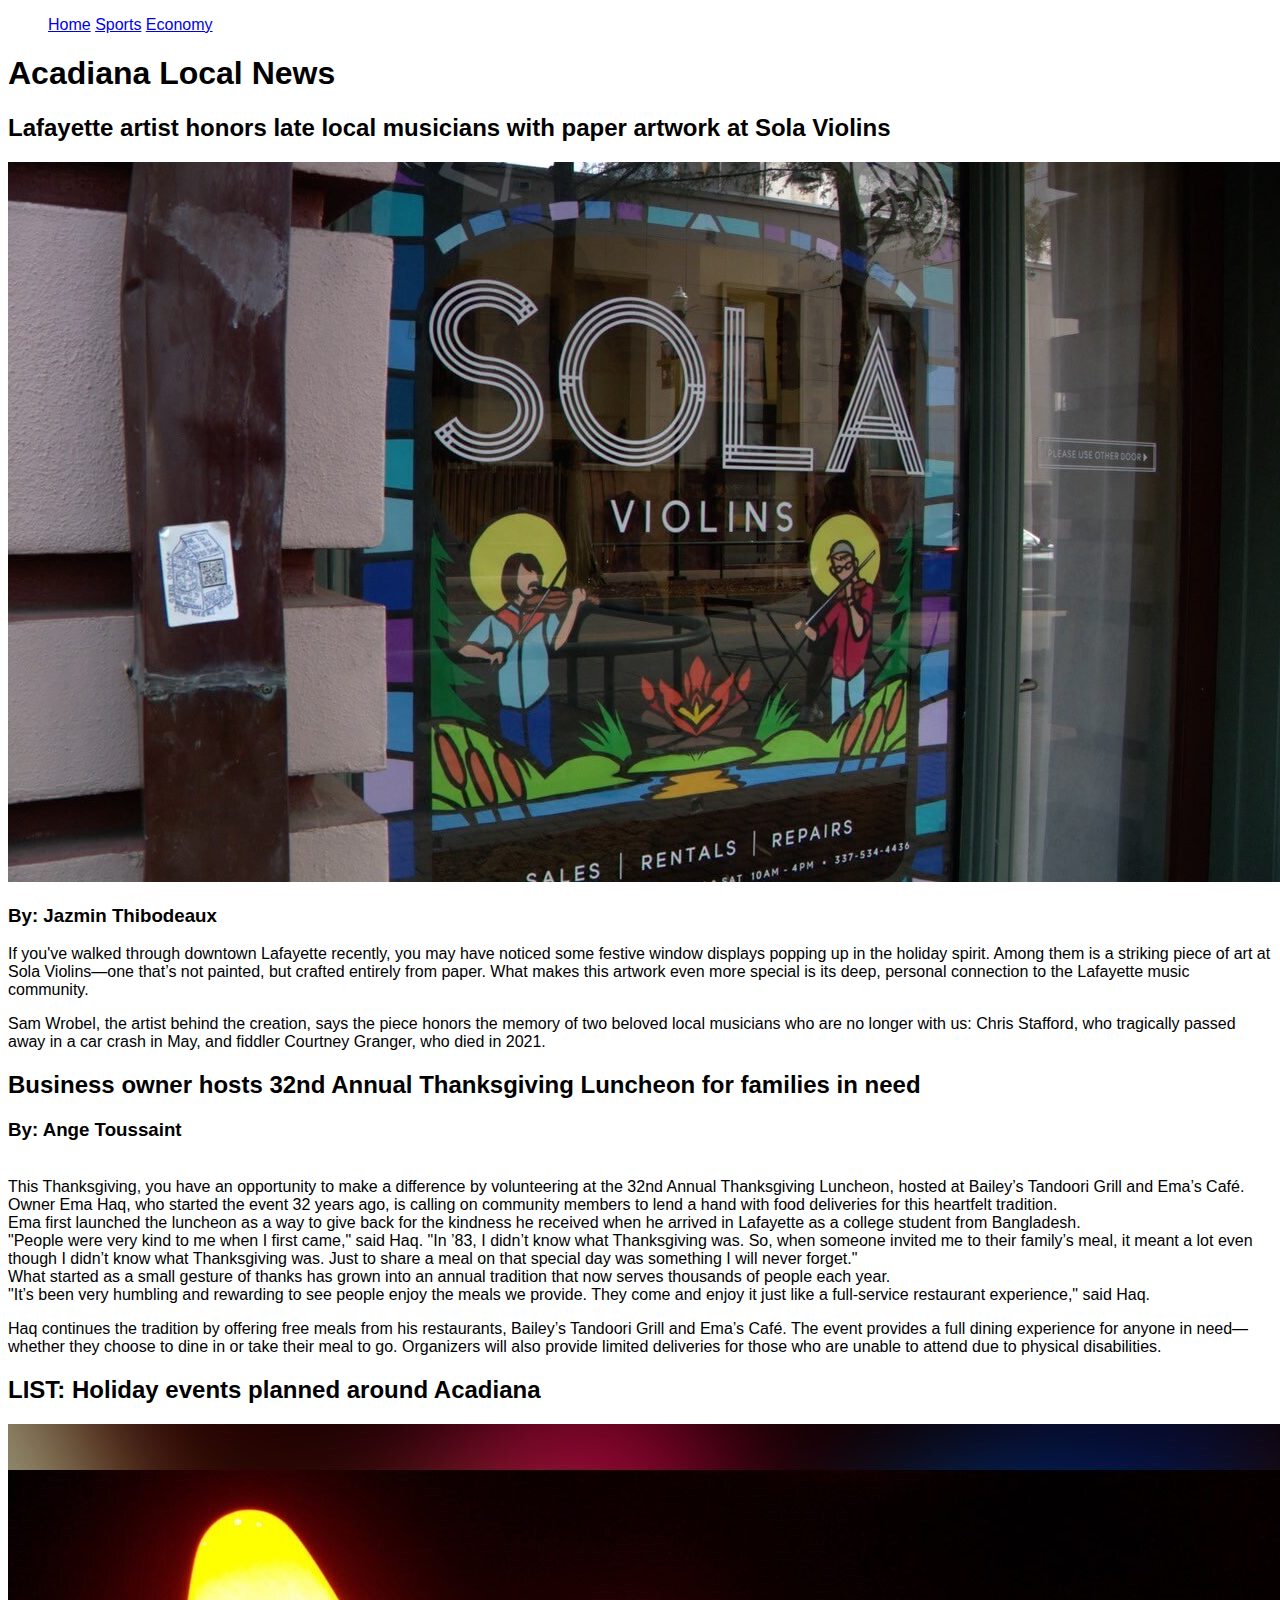
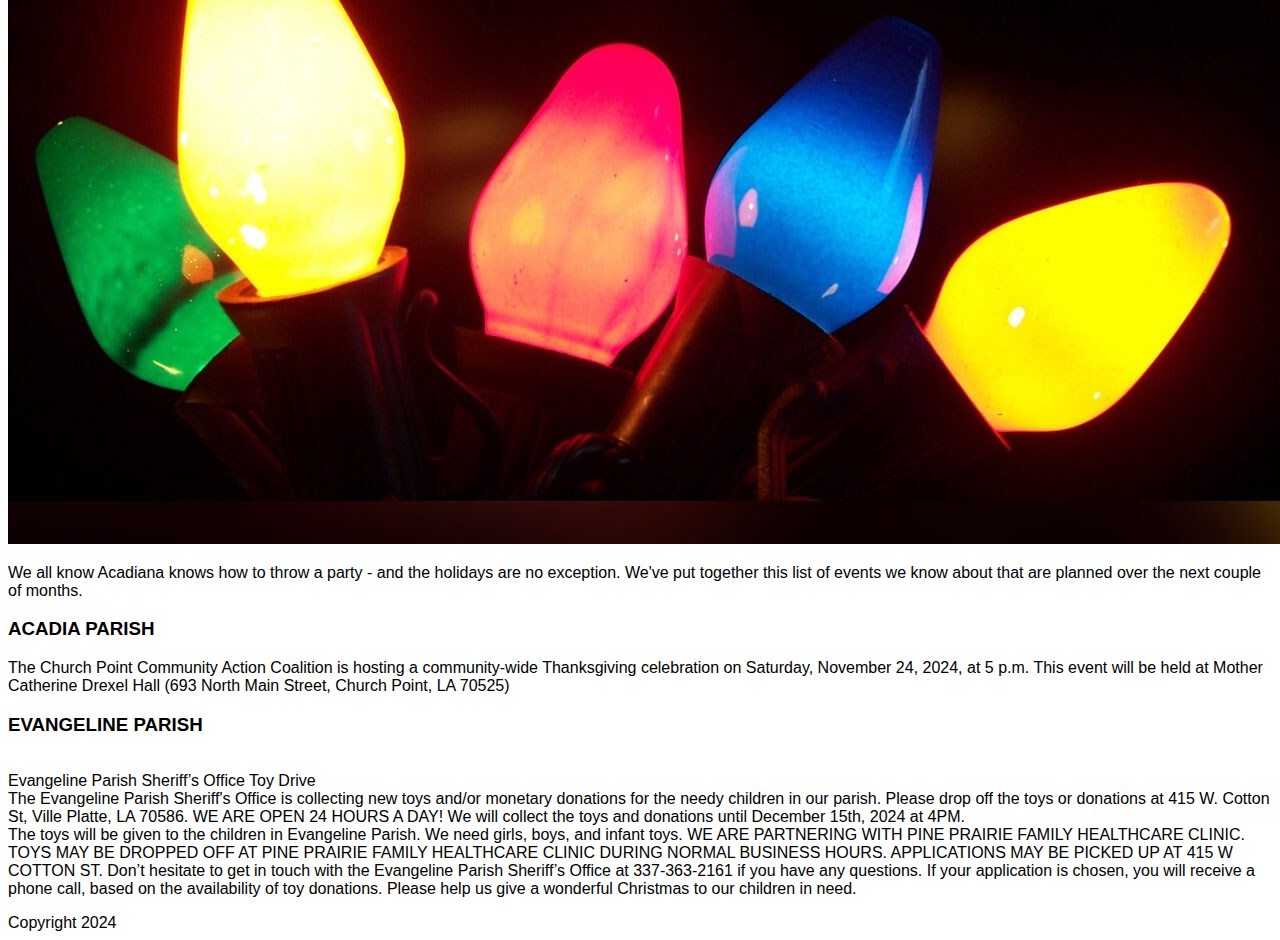
<file: index.html>
<!DOCTYPE html>
<html lang="en">
  <head>
    <link rel="stylesheet" href="style.css">
    <meta charset="UTF-8" />
    <meta name="viewport" content="width=device-width, initial-scale=1.0" />
    <title>Local News</title>
  </head>
  <body>
    <header>
      <nav>
        <ul>
          <l1><a href="index.html">Home</a></l1>
          <l1><a href="sports.html">Sports</a></l1>
          <l1><a href="economy.html">Economy</a></l1>
        </ul>
      </nav>
      <h1>Acadiana Local News</h1>
    </header>
    <main>
      <section>
        <h2>
          Lafayette artist honors late local musicians with paper artwork at
          Sola Violins
        </h2>
        <img src="solaviolins.png" alt="solaviolins" />
        <p>
            <h3>By: Jazmin Thibodeaux</h3>
            </p>
            <p>
         If you've walked through downtown Lafayette recently, you may have noticed some festive window displays popping up in the holiday spirit. Among them is a striking piece of art at Sola Violins—one that’s not painted, but crafted entirely from paper. What makes this artwork even more special is its deep, personal connection to the Lafayette music community.
        </p>
        <p>
         Sam Wrobel, the artist behind the creation, says the piece honors the memory of two beloved local musicians who are no longer with us: Chris Stafford, who tragically passed away in a car crash in May, and fiddler Courtney Granger, who died in 2021.
        </p>
      </section>
      <section>
<h2>Business owner hosts 32nd Annual Thanksgiving Luncheon for families in need</h2>
<p>
    <h3>By: Ange Toussaint</h3>
</p>
<p style="white-space: pre-line;">
This Thanksgiving, you have an opportunity to make a difference by volunteering at the 32nd Annual Thanksgiving Luncheon, hosted at Bailey’s Tandoori Grill and Ema’s Café.
Owner Ema Haq, who started the event 32 years ago, is calling on community members to lend a hand with food deliveries for this heartfelt tradition.
Ema first launched the luncheon as a way to give back for the kindness he received when he arrived in Lafayette as a college student from Bangladesh.
"People were very kind to me when I first came," said Haq. "In ’83, I didn’t know what Thanksgiving was. So, when someone invited me to their family’s meal, it meant a lot even though I didn’t know what Thanksgiving was. Just to share a meal on that special day was something I will never forget."
What started as a small gesture of thanks has grown into an annual tradition that now serves thousands of people each year.
"It’s been very humbling and rewarding to see people enjoy the meals we provide. They come and enjoy it just like a full-service restaurant experience," said Haq.
</p>
<p>
    Haq continues the tradition by offering free meals from his restaurants, Bailey’s Tandoori Grill and Ema’s Café.
The event provides a full dining experience for anyone in need—whether they choose to dine in or take their meal to go. Organizers will also provide limited deliveries for those who are unable to attend due to physical disabilities.
</p>
      </section>
      <section>
        <h2>LIST: Holiday events planned around Acadiana</h2>
        <img src="christmalights" alt="christmalights">
          <p>We all know Acadiana knows how to throw a party - and the holidays are no exception.
           We've put together this list of events we know about that are planned over the next couple of months.
          </p>
          <p>
            <h3>ACADIA PARISH</h3>
            <p>
              The Church Point Community Action Coalition is hosting a community-wide Thanksgiving celebration on Saturday, November 24, 2024, at 5 p.m. This event will be held at Mother Catherine Drexel Hall (693 North Main Street, Church Point, LA 70525)
            </p>
            <p>
              <h3>EVANGELINE PARISH</h3>
            </p>
            <p style="white-space: pre-line;">
              Evangeline Parish Sheriff’s Office Toy Drive
              The Evangeline Parish Sheriff's Office is collecting new toys and/or monetary donations for the needy children in our parish. Please drop off the toys or donations at 415 W. Cotton St, Ville Platte, LA 70586. WE ARE OPEN 24 HOURS A DAY! We will collect the toys and donations until December 15th, 2024 at 4PM.
              The toys will be given to the children in Evangeline Parish. We need girls, boys, and infant toys. WE ARE PARTNERING WITH PINE PRAIRIE FAMILY HEALTHCARE CLINIC. TOYS MAY BE DROPPED OFF AT PINE PRAIRIE FAMILY HEALTHCARE CLINIC DURING NORMAL BUSINESS HOURS. APPLICATIONS MAY BE PICKED UP AT 415 W COTTON ST. Don’t hesitate to get in touch with the Evangeline Parish Sheriff’s Office at 337-363-2161 if you have any questions. If your application is chosen, you will receive a phone call, based on the availability of toy donations. Please help us give a wonderful Christmas to our children in need.
            </p>
      </section>
    </main>
    <footer>Copyright 2024</footer>
  </body>
</html>
</file>
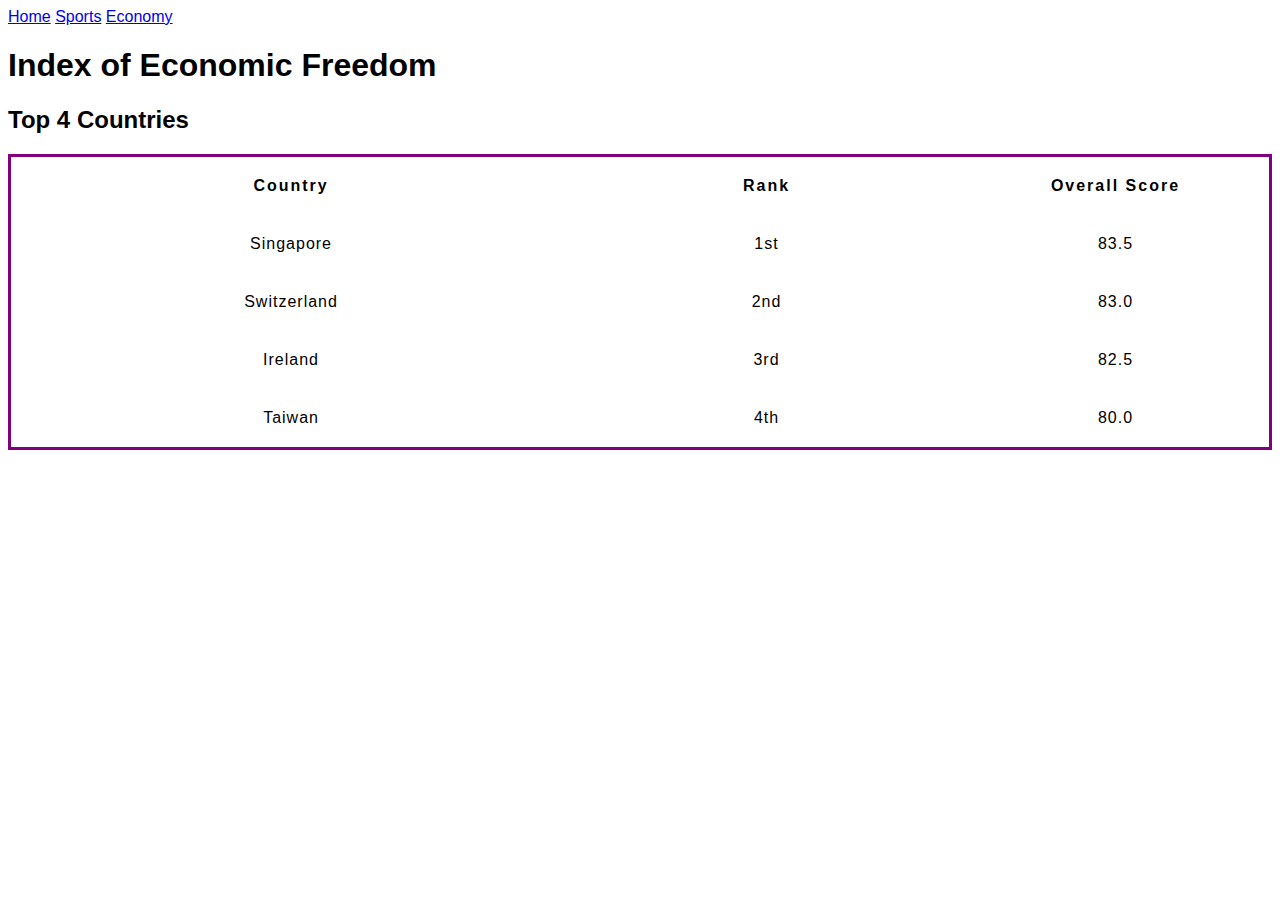
<file: economy.html>
<!DOCTYPE html>
<html lang="en">
  <head>
    <link rel="stylesheet" href="style.css" />

    <meta charset="UTF-8" />
    <meta name="viewport" content="width=device-width, initial-scale=1.0" />
    <title>Economy</title>
  </head>
  <body>
    <nav>
      <a href="index.html">Home</a>
      <a href="sports.html">Sports</a>
      <a href="economy.html">Economy</a>
    </nav>
    <h1>Index of Economic Freedom</h1>
    <h2>Top 4 Countries</h2>

    <table>
      <thead>
        <th>Country</th>
        <th>Rank</th>
        <th>Overall Score</th>
      </thead>
      <tbody>
        <tr>
          <td>Singapore</td>
          <td>1st</td>
          <td>83.5</td>
        </tr>
        <tr>
          <td>Switzerland</td>
          <td>2nd</td>
          <td>83.0</td>
        </tr>
        <tr>
          <td>Ireland</td>
          <td>3rd</td>
          <td>82.5</td>
        </tr>
        <tr>
          <td>Taiwan</td>
          <td>4th</td>
          <td>80.0</td>
        </tr>
      </tbody>
      <tfoot></tfoot>
    </table>
  </body>
</html>
</file>
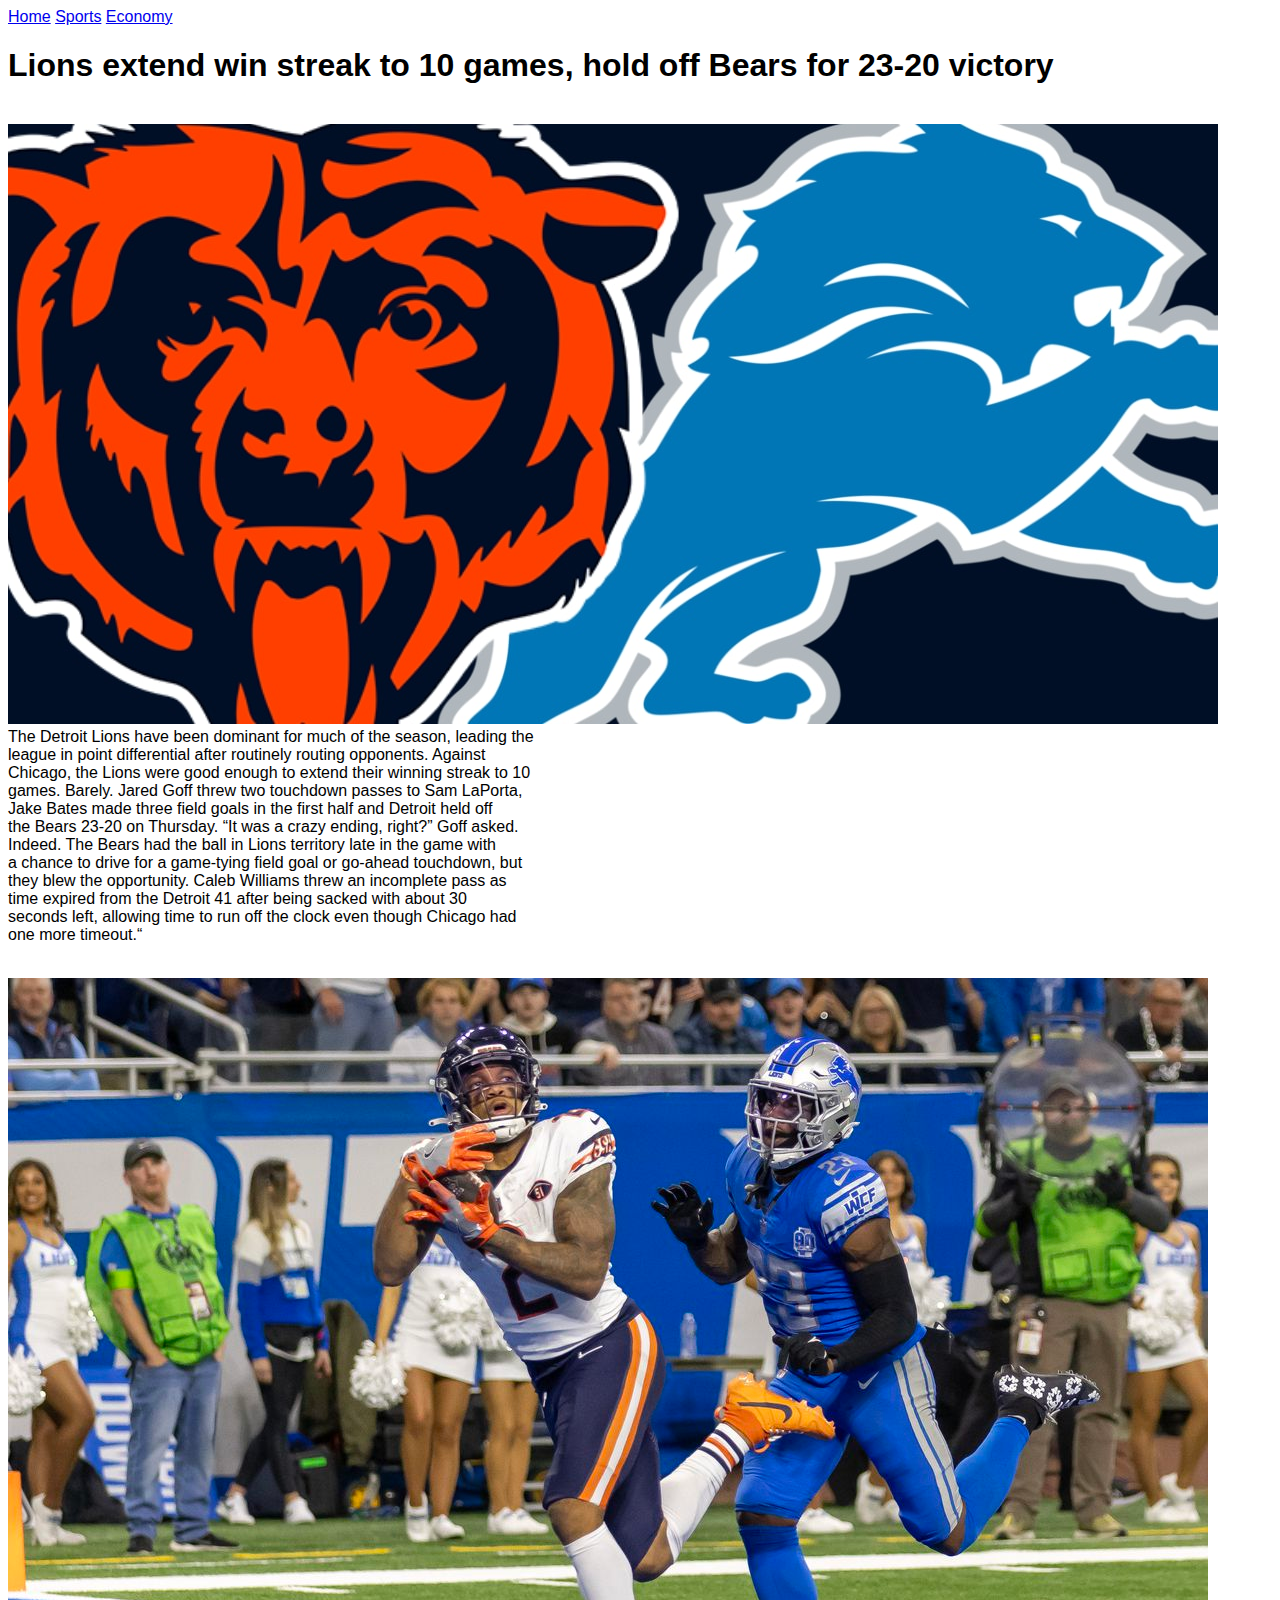
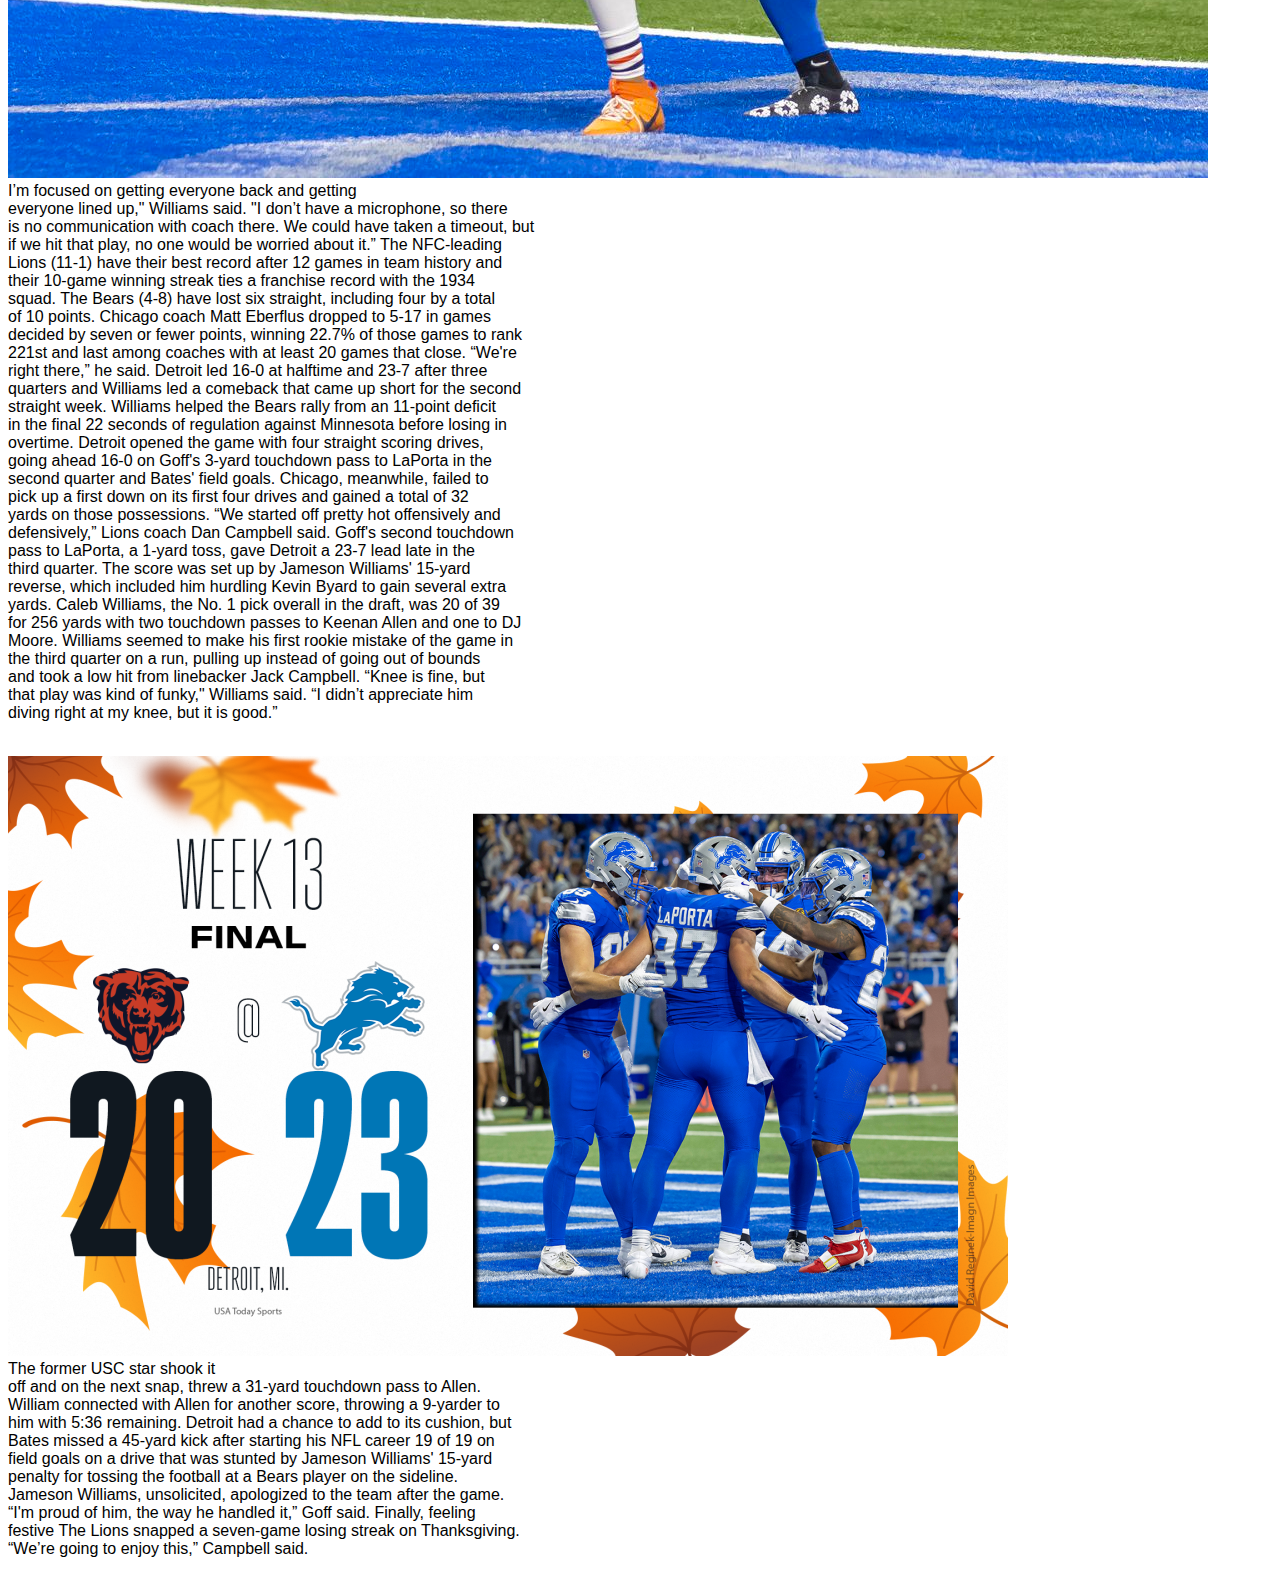
<file: sports.html>
<!DOCTYPE html>
<html lang="en">
  <head>
    <link rel="stylesheet" href="style.css">
    <meta charset="UTF-8" />
    <meta name="viewport" content="width=device-width, initial-scale=1.0" />
    <title>Sports</title>
  </head>
  <body>
    <nav>
      <a href="index.html">Home</a>
      <a href="sports.html">Sports</a>
      <a href="economy.html">Economy</a>
    </nav>
    <header>
      <h1>
        Lions extend win streak to 10 games, hold off Bears for 23-20 victory
      </h1>
    </header>
    <main>
      <p style="white-space: pre-line;">
        <img src="Bears-vs.-Lions.jpg" alt="Bears vs Lions">
        The Detroit Lions have been dominant for much of the season, leading the
        league in point differential after routinely routing opponents. Against
        Chicago, the Lions were good enough to extend their winning streak to 10
        games. Barely. Jared Goff threw two touchdown passes to Sam LaPorta,
        Jake Bates made three field goals in the first half and Detroit held off
        the Bears 23-20 on Thursday. “It was a crazy ending, right?” Goff asked.
        Indeed. The Bears had the ball in Lions territory late in the game with
        a chance to drive for a game-tying field goal or go-ahead touchdown, but
        they blew the opportunity. Caleb Williams threw an incomplete pass as
        time expired from the Detroit 41 after being sacked with about 30
        seconds left, allowing time to run off the clock even though Chicago had
        one more timeout.“</p>
        <p style="white-space: pre-line;">
            <img src="usa_today chivdet.jpg" alt="usa_today">
        I’m focused on getting everyone back and getting
        everyone lined up," Williams said. "I don’t have a microphone, so there
        is no communication with coach there. We could have taken a timeout, but
        if we hit that play, no one would be worried about it.” The NFC-leading
        Lions (11-1) have their best record after 12 games in team history and
        their 10-game winning streak ties a franchise record with the 1934
        squad. The Bears (4-8) have lost six straight, including four by a total
        of 10 points. Chicago coach Matt Eberflus dropped to 5-17 in games
        decided by seven or fewer points, winning 22.7% of those games to rank
        221st and last among coaches with at least 20 games that close. “We're
        right there,” he said. Detroit led 16-0 at halftime and 23-7 after three
        quarters and Williams led a comeback that came up short for the second
        straight week. Williams helped the Bears rally from an 11-point deficit
        in the final 22 seconds of regulation against Minnesota before losing in
        overtime. Detroit opened the game with four straight scoring drives,
        going ahead 16-0 on Goff's 3-yard touchdown pass to LaPorta in the
        second quarter and Bates' field goals. Chicago, meanwhile, failed to
        pick up a first down on its first four drives and gained a total of 32
        yards on those possessions. “We started off pretty hot offensively and
        defensively,” Lions coach Dan Campbell said. Goff's second touchdown
        pass to LaPorta, a 1-yard toss, gave Detroit a 23-7 lead late in the
        third quarter. The score was set up by Jameson Williams' 15-yard
        reverse, which included him hurdling Kevin Byard to gain several extra
        yards. Caleb Williams, the No. 1 pick overall in the draft, was 20 of 39
        for 256 yards with two touchdown passes to Keenan Allen and one to DJ
        Moore. Williams seemed to make his first rookie mistake of the game in
        the third quarter on a run, pulling up instead of going out of bounds
        and took a low hit from linebacker Jack Campbell. “Knee is fine, but
        that play was kind of funky," Williams said. “I didn’t appreciate him
        diving right at my knee, but it is good.” 
        </p>
        <p style="white-space: pre-line;">
            <img src="chivdet.png" alt="chivdet">
        The former USC star shook it
        off and on the next snap, threw a 31-yard touchdown pass to Allen.
        William connected with Allen for another score, throwing a 9-yarder to
        him with 5:36 remaining. Detroit had a chance to add to its cushion, but
        Bates missed a 45-yard kick after starting his NFL career 19 of 19 on
        field goals on a drive that was stunted by Jameson Williams' 15-yard
        penalty for tossing the football at a Bears player on the sideline.
        Jameson Williams, unsolicited, apologized to the team after the game.
        “I'm proud of him, the way he handled it,” Goff said. Finally, feeling
        festive The Lions snapped a seven-game losing streak on Thanksgiving.
        “We’re going to enjoy this,” Campbell said.
      </p>
    </main>
    <footer></footer>
  </body>
</html>
</file>
<file: style.css>
body {
    font-family: Arial, Helvetica, sans-serif;
}

/* spacing */

/* spacing */

table {
    table-layout: fixed;
    width: 100%;
    border-collapse: collapse;
    border: 3px solid purple;
}

thead th:nth-child(1) {
    width: 30%;
}

thead th:nth-child(2) {
    width: 20%;
}

thead th:nth-child(3) {
    width: 15%;
}

thead th:nth-child(4) {
    width: 35%;
}

th,
td {
    padding: 20px;
}
/* typography */

html {
    font-family: "helvetica neue", helvetica, arial, sans-serif;
}

thead th,

th {
    letter-spacing: 2px;
}

td {
    letter-spacing: 1px;
}

tbody td {
    text-align: center;
}

tfoot th {
    text-align: right;
}
</file>
